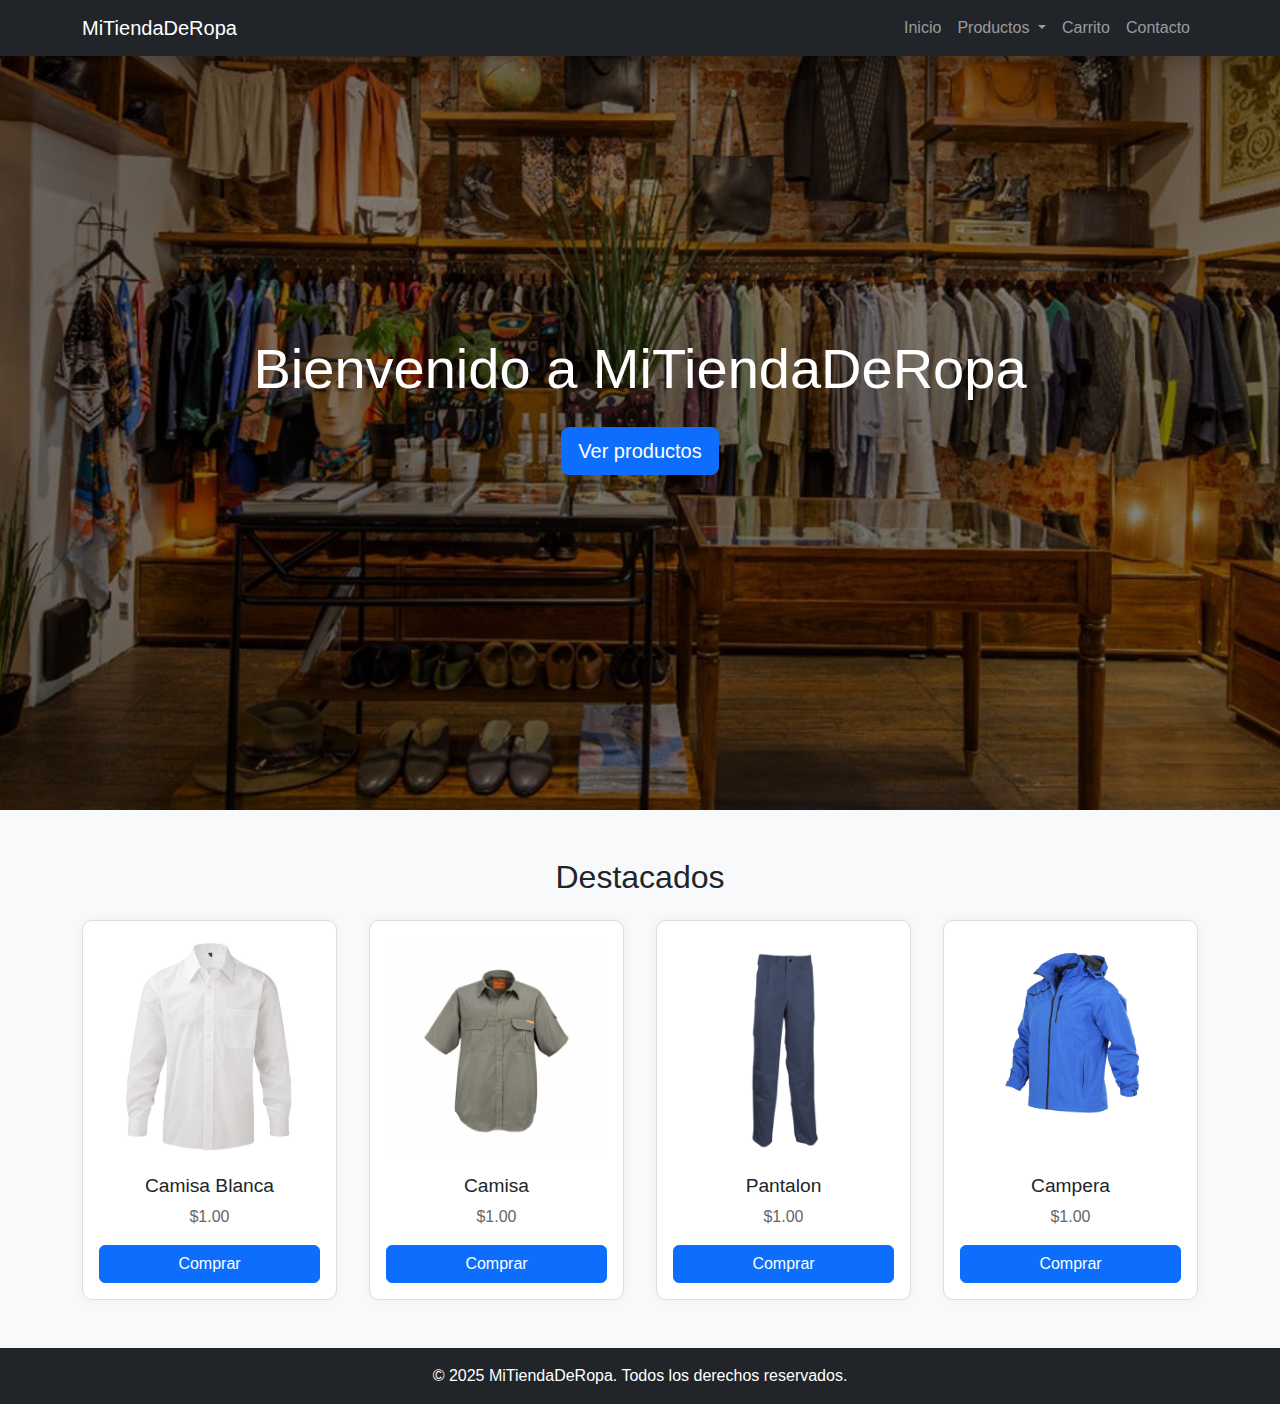
<file: index.html>
<!DOCTYPE html>
<html lang="es">
<head>
  <meta charset="UTF-8" />
  <meta name="viewport" content="width=device-width, initial-scale=1.0" />
  <title>Tienda de Ropa</title>
  <link rel="stylesheet" href="https://cdn.jsdelivr.net/npm/bootstrap@5.3.3/dist/css/bootstrap.min.css">
  <link rel="stylesheet" href="css/styles.css">
</head>
<body>
    <!-- Primero hacemos una imagen de inicio -->
<section class="hero d-flex align-items-center justify-content-center text-center text-white">
  <div class="hero-content">
    <h1 class="display-4">Bienvenido a MiTiendaDeRopa</h1>
    <a href="/pages/productos.html" class="btn btn-primary btn-lg mt-3">Ver productos</a>
  </div>
</section>

<!-- Hacemos el navbar que quede fijo en la parte superior de la web -->
<header class="fixed-top shadow">
  <nav class="navbar navbar-expand-lg navbar-dark bg-dark">
    <div class="container">
      <a class="navbar-brand" href="#">MiTiendaDeRopa</a>
      <button class="navbar-toggler" type="button" data-bs-toggle="collapse" data-bs-target="#navbarNav"
        aria-controls="navbarNav" aria-expanded="false" aria-label="Toggle navigation">
        <span class="navbar-toggler-icon"></span>
      </button>

      <div class="collapse navbar-collapse justify-content-end" id="navbarNav">
        <ul class="navbar-nav">
          <li class="nav-item">
            <a class="nav-link" href="/index.html">Inicio</a>
          </li>

          <li class="nav-item dropdown">
            <a class="nav-link dropdown-toggle" href="#" role="button" data-bs-toggle="dropdown"
              aria-expanded="false">
              Productos
            </a>
            <ul class="dropdown-menu">
              <li><a class="dropdown-item" href="/pages/ropa-invierno.html">Temporada invierno</a></li>
              <li><a class="dropdown-item" href="/pages/ropa-verano.html">Temporada verano</a></li>
            </ul>
          </li>

          <li class="nav-item">
            <a class="nav-link" href="/pages/carrito.html">Carrito</a>
          </li>

          <li class="nav-item">
            <a class="nav-link" href="/pages/contacto.html">Contacto</a>
          </li>
        </ul>
      </div>
    </div>
  </nav>
</header>

  <main class="container my-5">
    <h2 class="text-center mb-4">Destacados</h2>
    <div class="product-grid">
      <!-- Producto 1 -->
      <div class="product-card">
        <img src="img/camisa-de-vestir-blanca.jpg" alt="Camisa blanca" />
        <h3>Camisa Blanca</h3>
        <p>$1.00</p>
        <button class="btn btn-primary w-100">Comprar</button>
      </div>
      <!-- Producto 1 -->
      <div class="product-card">
        <img src="img/camisa-manga-corta-al-verde1-093627324eb7869c6116788173246364-480-0.jpg" alt="Camisa" />
        <h3>Camisa</h3>
        <p>$1.00</p>
        <button class="btn btn-primary w-100">Comprar</button>
      </div>
      <!-- Producto 2 -->
      <div class="product-card">
        <img src="img/pantalon-trabajo-ombu-azul-marino.jpg" alt="Pantalon" />
        <h3>Pantalon</h3>
        <p>$1.00</p>
        <button class="btn btn-primary w-100">Comprar</button>
      </div>
      <!-- Producto 3 -->
      <div class="product-card">
        <img src="img/campera-de-trekking-flash-outdoor-2-1-azul-270020w24outdfr-1.jpg" alt="Campera" />
        <h3>Campera</h3>
        <p>$1.00</p>
        <button class="btn btn-primary w-100">Comprar</button>
      </div>

    </div>
  </main>


  <footer class="bg-dark text-white text-center p-3">
    <p class="mb-0">© 2025 MiTiendaDeRopa. Todos los derechos reservados.</p>
  </footer>


  <script src="https://cdn.jsdelivr.net/npm/bootstrap@5.3.6/dist/js/bootstrap.bundle.min.js" integrity="sha384-j1CDi7MgGQ12Z7Qab0qlWQ/Qqz24Gc6BM0thvEMVjHnfYGF0rmFCozFSxQBxwHKO" crossorigin="anonymous"></script>
</body>
</html>
</file>
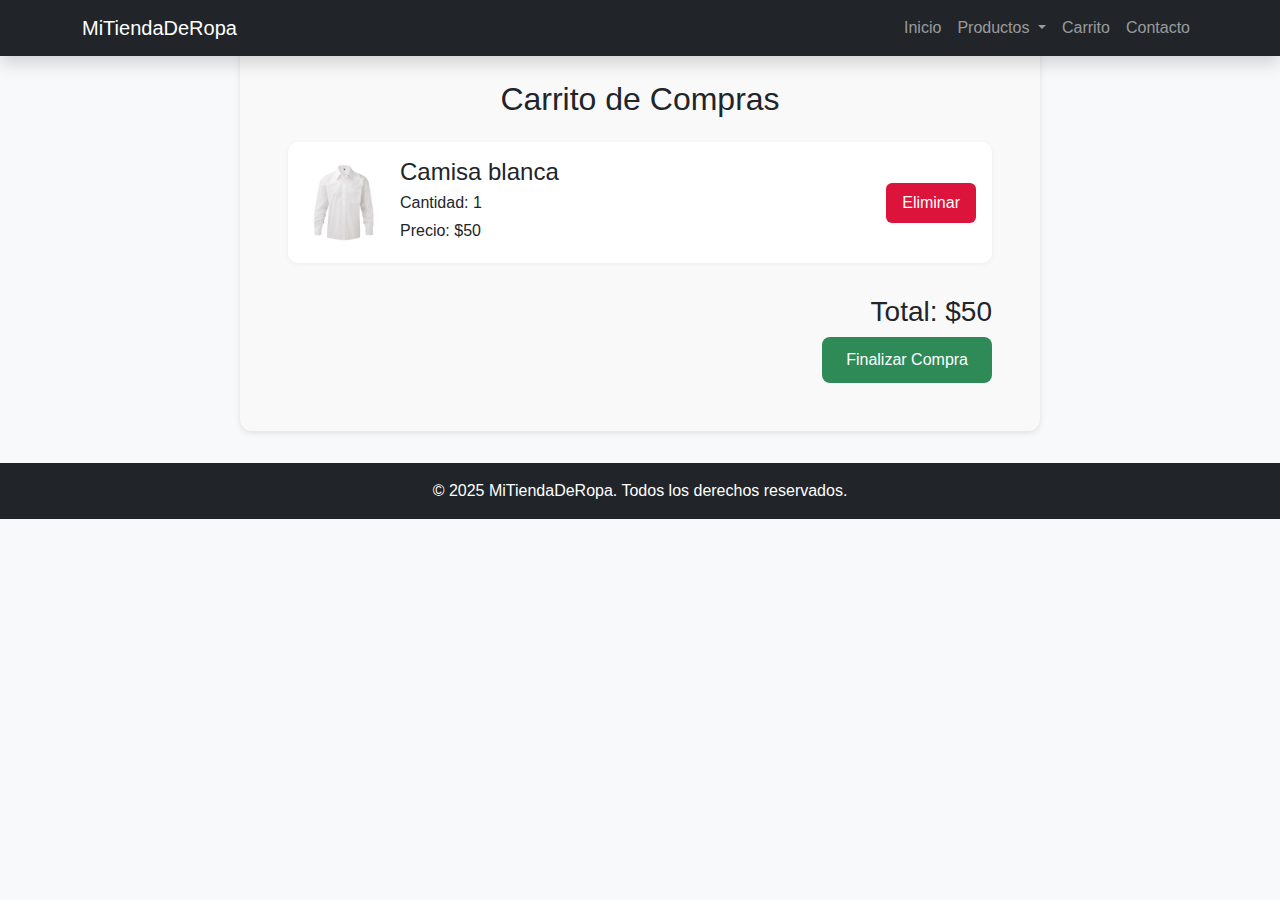
<file: pages/carrito.html>
<!DOCTYPE html>
<html lang="en">
<head>
    <meta charset="UTF-8">
    <meta name="viewport" content="width=device-width, initial-scale=1.0">
    <link rel="stylesheet" href="/css/styles.css">
    <link href="https://cdn.jsdelivr.net/npm/bootstrap@5.3.6/dist/css/bootstrap.min.css" rel="stylesheet" integrity="sha384-4Q6Gf2aSP4eDXB8Miphtr37CMZZQ5oXLH2yaXMJ2w8e2ZtHTl7GptT4jmndRuHDT" crossorigin="anonymous">
    <title>Document</title>
</head>
<body>


<header class="fixed-top shadow">
  <nav class="navbar navbar-expand-lg navbar-dark bg-dark">
    <div class="container">
      <a class="navbar-brand" href="#">MiTiendaDeRopa</a>
      <button class="navbar-toggler" type="button" data-bs-toggle="collapse" data-bs-target="#navbarNav"
        aria-controls="navbarNav" aria-expanded="false" aria-label="Toggle navigation">
        <span class="navbar-toggler-icon"></span>
      </button>

      <div class="collapse navbar-collapse justify-content-end" id="navbarNav">
        <ul class="navbar-nav">
          <li class="nav-item">
            <a class="nav-link" href="/index.html">Inicio</a>
          </li>

          <li class="nav-item dropdown">
            <a class="nav-link dropdown-toggle" href="#" role="button" data-bs-toggle="dropdown"
              aria-expanded="false">
              Productos
            </a>
            <ul class="dropdown-menu">
              <li><a class="dropdown-item" href="/pages/ropa-invierno.html">Temporada invierno</a></li>
              <li><a class="dropdown-item" href="/pages/ropa-verano.html">Temporada verano</a></li>
            </ul>
          </li>

          <li class="nav-item">
            <a class="nav-link" href="/pages/carrito.html">Carrito</a>
          </li>

          <li class="nav-item">
            <a class="nav-link" href="/pages/contacto.html">Contacto</a>
          </li>
        </ul>
      </div>
    </div>
  </nav>
</header>


    <section class="cart-container">
  <h2>Carrito de Compras</h2>
  <div class="cart-items">
    <div class="cart-item">
      <img src="/img/camisa-de-vestir-blanca.jpg" alt="Producto 1">
      <div class="item-details">
        <h4>Camisa blanca</h4>
        <p>Cantidad: 1</p>
        <p>Precio: $50</p>
      </div>
      <button class="remove-item">Eliminar</button>
    </div>

  </div>

  <div class="cart-summary">
    <h3>Total: $50</h3>
    <button class="checkout-btn">Finalizar Compra</button>
  </div>
</section>
  <!-- FOOTER -->
  <footer class="bg-dark text-white text-center p-3">
    <p class="mb-0">© 2025 MiTiendaDeRopa. Todos los derechos reservados.</p>
  </footer>

<script src="https://cdn.jsdelivr.net/npm/bootstrap@5.3.6/dist/js/bootstrap.bundle.min.js" integrity="sha384-j1CDi7MgGQ12Z7Qab0qlWQ/Qqz24Gc6BM0thvEMVjHnfYGF0rmFCozFSxQBxwHKO" crossorigin="anonymous"></script>
</body>
</html>
</file>
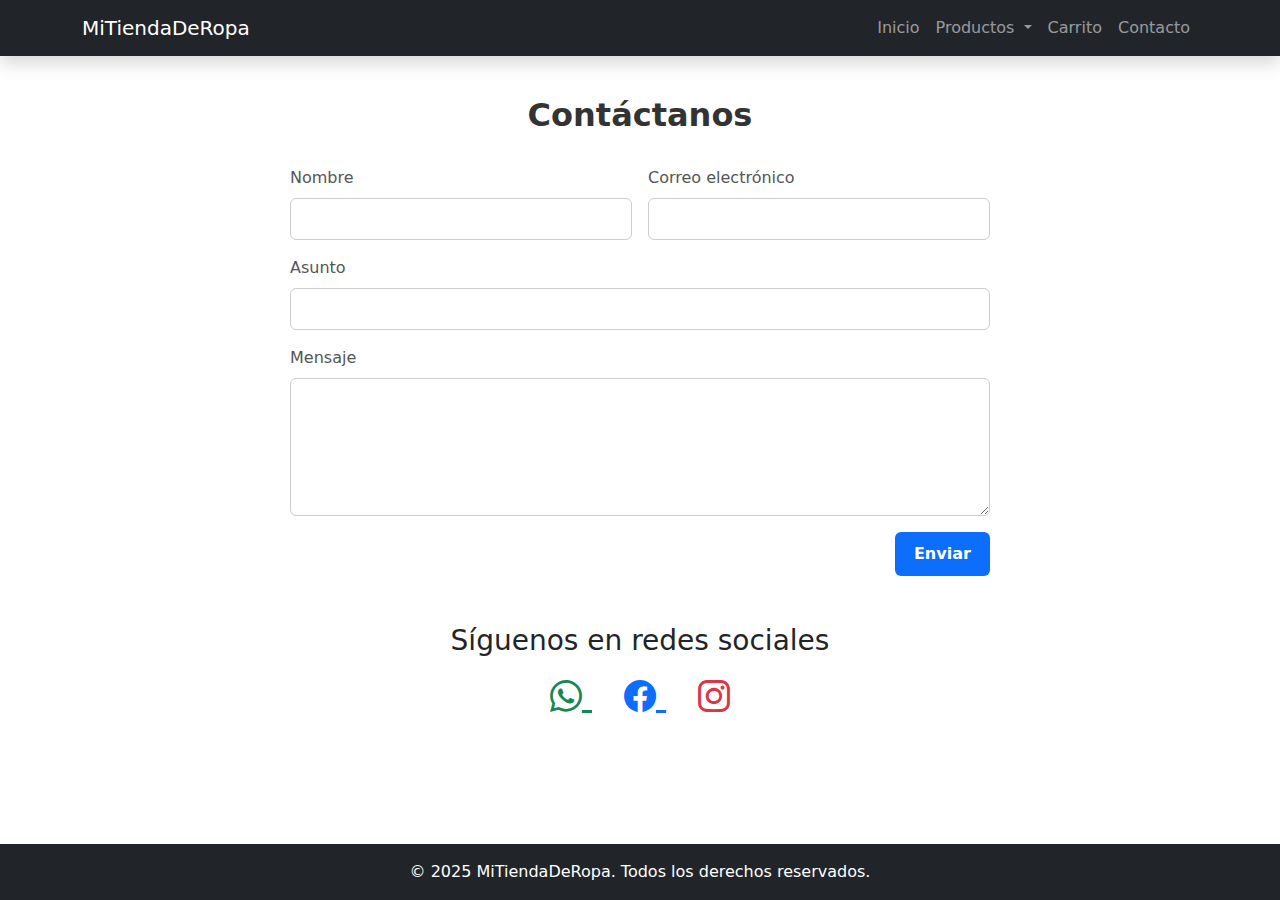
<file: pages/contacto.html>
<!DOCTYPE html>
<html lang="es">
<head>
  <meta charset="UTF-8" />
  <meta name="viewport" content="width=device-width, initial-scale=1.0" />
  <title>Contacto - MiTiendaDeRopa</title>
  
  <!-- Estilos propios -->
  <link rel="stylesheet" href="/css/styles.css">

  <!-- Bootstrap -->
  <link rel="stylesheet" href="https://cdn.jsdelivr.net/npm/bootstrap@5.3.3/dist/css/bootstrap.min.css" />

  <!-- Bootstrap Icons -->
  <link rel="stylesheet" href="https://cdn.jsdelivr.net/npm/bootstrap-icons@1.10.5/font/bootstrap-icons.css">
</head>
<body>

  <!-- WRAPPER para mantener footer al fondo -->
  <div class="wrapper d-flex flex-column min-vh-100">

    <!-- NAVBAR -->
    <header class="fixed-top shadow">
      <nav class="navbar navbar-expand-lg navbar-dark bg-dark">
        <div class="container">
          <a class="navbar-brand" href="#">MiTiendaDeRopa</a>
          <button class="navbar-toggler" type="button" data-bs-toggle="collapse" data-bs-target="#navbarNav"
            aria-controls="navbarNav" aria-expanded="false" aria-label="Toggle navigation">
            <span class="navbar-toggler-icon"></span>
          </button>

          <div class="collapse navbar-collapse justify-content-end" id="navbarNav">
            <ul class="navbar-nav">
              <li class="nav-item">
                <a class="nav-link" href="/index.html">Inicio</a>
              </li>
              <li class="nav-item dropdown">
                <a class="nav-link dropdown-toggle" href="#" role="button" data-bs-toggle="dropdown"
                  aria-expanded="false">
                  Productos
                </a>
                <ul class="dropdown-menu">
                  <li><a class="dropdown-item" href="/pages/ropa-invierno.html">Temporada invierno</a></li>
                  <li><a class="dropdown-item" href="/pages/ropa-verano.html">Temporada verano</a></li>
                </ul>
              </li>
              <li class="nav-item">
                <a class="nav-link" href="/pages/carrito.html">Carrito</a>
              </li>
              <li class="nav-item">
                <a class="nav-link" href="/pages/contacto.html">Contacto</a>
              </li>
            </ul>
          </div>
        </div>
      </nav>
    </header>

    <!-- CONTENIDO PRINCIPAL -->
    <main class="container pt-5 mt-5 contacto flex-grow-1">
      <h2 class="text-center mb-4">Contáctanos</h2>
      <div class="formulario-contenedor mx-auto">
        <form class="row g-3 formulario" action="#" method="post">
          <div class="col-md-6">
            <label for="nombre" class="form-label">Nombre</label>
            <input type="text" class="form-control" id="nombre" name="nombre" required>
          </div>
          <div class="col-md-6">
            <label for="email" class="form-label">Correo electrónico</label>
            <input type="email" class="form-control" id="email" name="email" required>
          </div>
          <div class="col-12">
            <label for="asunto" class="form-label">Asunto</label>
            <input type="text" class="form-control" id="asunto" name="asunto" required>
          </div>
          <div class="col-12">
            <label for="mensaje" class="form-label">Mensaje</label>
            <textarea class="form-control" id="mensaje" name="mensaje" rows="5" required></textarea>
          </div>
          <div class="col-12 text-end">
            <button type="submit" class="btn btn-primary">Enviar</button>
          </div>
        </form>
      </div>

      <!-- SECCIÓN DE REDES SOCIALES -->
      <section class="redes-sociales text-center my-5">
        <h3>Síguenos en redes sociales</h3>
        <div class="iconos-redes mt-3">
          <a href="https://wa.me/5490000000000" target="_blank" class="mx-3 text-success" aria-label="WhatsApp">
            <i class="bi bi-whatsapp fs-2"></i>
          </a>
          <a href="https://facebook.com/tu-pagina" target="_blank" class="mx-3 text-primary" aria-label="Facebook">
            <i class="bi bi-facebook fs-2"></i>
          </a>
          <a href="https://instagram.com/tu-pagina" target="_blank" class="mx-3 text-danger" aria-label="Instagram">
            <i class="bi bi-instagram fs-2"></i>
          </a>
        </div>
      </section>
    </main>

    <footer class="bg-dark text-white text-center p-3">
      <p class="mb-0">© 2025 MiTiendaDeRopa. Todos los derechos reservados.</p>
    </footer>
  </div>




  <script src="https://cdn.jsdelivr.net/npm/bootstrap@5.3.6/dist/js/bootstrap.bundle.min.js" crossorigin="anonymous"></script>
</body>
</html>
</file>
<file: css/styles.css>
@import "https://cdn.jsdelivr.net/npm/bootstrap@5.3.3/dist/css/bootstrap.min.css";
body {
  background-color: #f8f9fa;
  font-family: "Arial", sans-serif;
}

.product-grid {
  display: grid;
  grid-template-columns: repeat(auto-fit, minmax(250px, 1fr));
  gap: 2rem;
}

.product-card {
  background: white;
  border: 1px solid #ddd;
  border-radius: 10px;
  padding: 1rem;
  text-align: center;
  box-shadow: 0 0 10px rgba(0, 0, 0, 0.05);
}
.product-card img {
  max-width: 100%;
  height: auto;
  margin-bottom: 1rem;
  border-radius: 5px;
}
.product-card h3 {
  font-size: 1.2rem;
  margin-bottom: 0.5rem;
}
.product-card p {
  color: #666;
  margin-bottom: 1rem;
}

.hero {
  height: 90vh;
  background-image: url("../img/hero.jpg");
  background-size: cover;
  background-position: center;
  background-repeat: no-repeat;
  position: relative;
}
.hero::before {
  content: "";
  position: absolute;
  top: 0;
  left: 0;
  width: 100%;
  height: 100%;
  background: rgba(0, 0, 0, 0.5);
  z-index: 1;
}
.hero .hero-content {
  position: relative;
  z-index: 2;
}

/*# sourceMappingURL=styles.css.map */
.cart-container {
  
  max-width: 800px;
  margin: 2rem auto;
  padding: 3rem;
  background-color: #f9f9f9;
  border-radius: 12px;
  box-shadow: 0 2px 6px rgba(0,0,0,0.1);

  h2 {
    text-align: center;
    margin-bottom: 1.5rem;
  }

  .cart-items {
    display: flex;
    flex-direction: column;
    gap: 1rem;
  }

  .cart-item {
    display: flex;
    align-items: center;
    background: #fff;
    padding: 1rem;
    border-radius: 10px;
    box-shadow: 0 1px 4px rgba(0,0,0,0.05);

    img {
      width: 80px;
      height: 80px;
      object-fit: cover;
      margin-right: 1rem;
      border-radius: 8px;
    }

    .item-details {
      flex-grow: 1;

      h4 {
        margin: 0;
      }

      p {
        margin: 0.25rem 0;
      }
    }

    .remove-item {
      background: crimson;
      color: white;
      border: none;
      padding: 0.5rem 1rem;
      border-radius: 6px;
      cursor: pointer;

      &:hover {
        background: darkred;
      }
    }
  }

  .cart-summary {
    text-align: right;
    margin-top: 2rem;

    .checkout-btn {
      background: seagreen;
      color: white;
      padding: 0.7rem 1.5rem;
      border: none;
      border-radius: 8px;
      cursor: pointer;
      font-size: 1rem;

      &:hover {
        background: darkgreen;
      }
    }
  }
}

/* Estilo general de la página de contacto */
.contacto h2 {
  font-weight: bold;
  font-size: 2rem;
  color: #333;
}

.formulario label {
  font-weight: 500;
  color: #555;
}

.formulario input,
.formulario textarea {
  border-radius: 0.375rem;
  border: 1px solid #ccc;
  transition: border-color 0.3s, box-shadow 0.3s;
}

.formulario input:focus,
.formulario textarea:focus {
  border-color: #0d6efd;
  box-shadow: 0 0 0 0.2rem rgba(13, 110, 253, 0.25);
}

.formulario button {
  background-color: #0d6efd;
  border: none;
  padding: 0.6rem 1.2rem;
  font-weight: bold;
  border-radius: 0.375rem;
  transition: background-color 0.3s ease;
}

.formulario button:hover {
  background-color: #0b5ed7;
}

/* Sección redes sociales */
.redes-sociales {
  margin-top: 2rem;
}

.redes-sociales h4 {
  font-size: 1.25rem;
  color: #333;
}

.iconos-redes a {
  font-size: 2rem;
  color: #555;
  transition: color 0.3s;
}

.iconos-redes a:hover {
  color: #0d6efd;
}

.iconos-redes a.whatsapp:hover {
  color: #25D366;
}

.iconos-redes a.facebook:hover {
  color: #3b5998;
}

.iconos-redes a.instagram:hover {
  color: #e1306c;
}


.formulario-contenedor {
  max-width: 700px;
  width: 100%;
  margin-top: 2rem;
}

.formulario input,
.formulario textarea {
  border-radius: 0.375rem;
  border: 1px solid #ccc;
  padding: 0.5rem;
  width: 100%;
  box-sizing: border-box;
}
</file>
